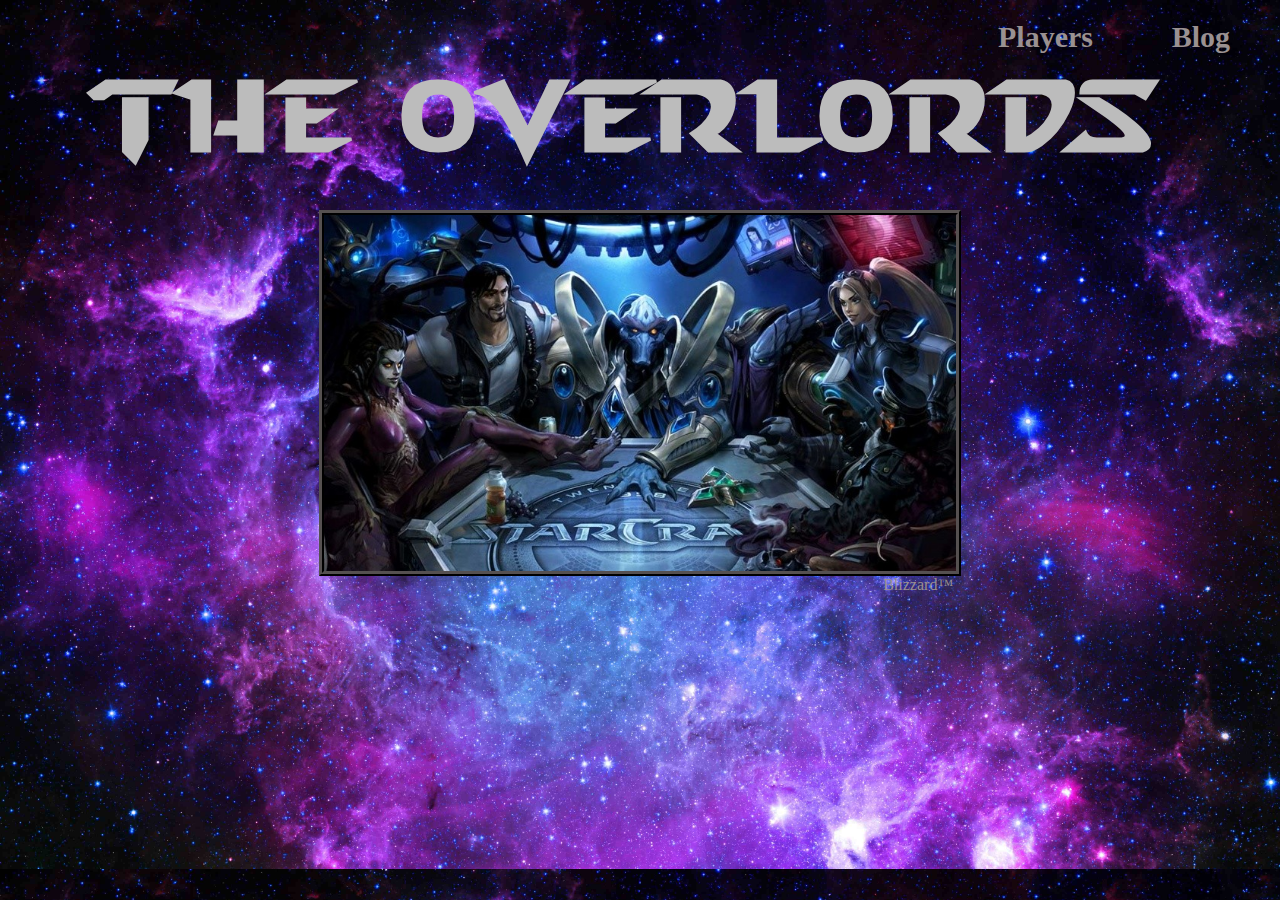
<file: index.html>
<!DOCTYPE html>
<html>
	<head>
		<title>The Overlords</title>
		<link rel="stylesheet" type="text/css" href="index.css"/>
		<style type="text/css">
		</style>
	</head>
	<body>
		<h1>The Overlords</h1>
		<a id="buttonPlayers" class="buttons" href="players.html">Players</a>
		<a id="buttonBlog" class="buttons" href="blog.html">Blog</a>
		<img id="mainPic" src="theOverlordsPic.jpg"/>
		<div id="trademark">Blizzard&trade;</div>
</html>
</file>
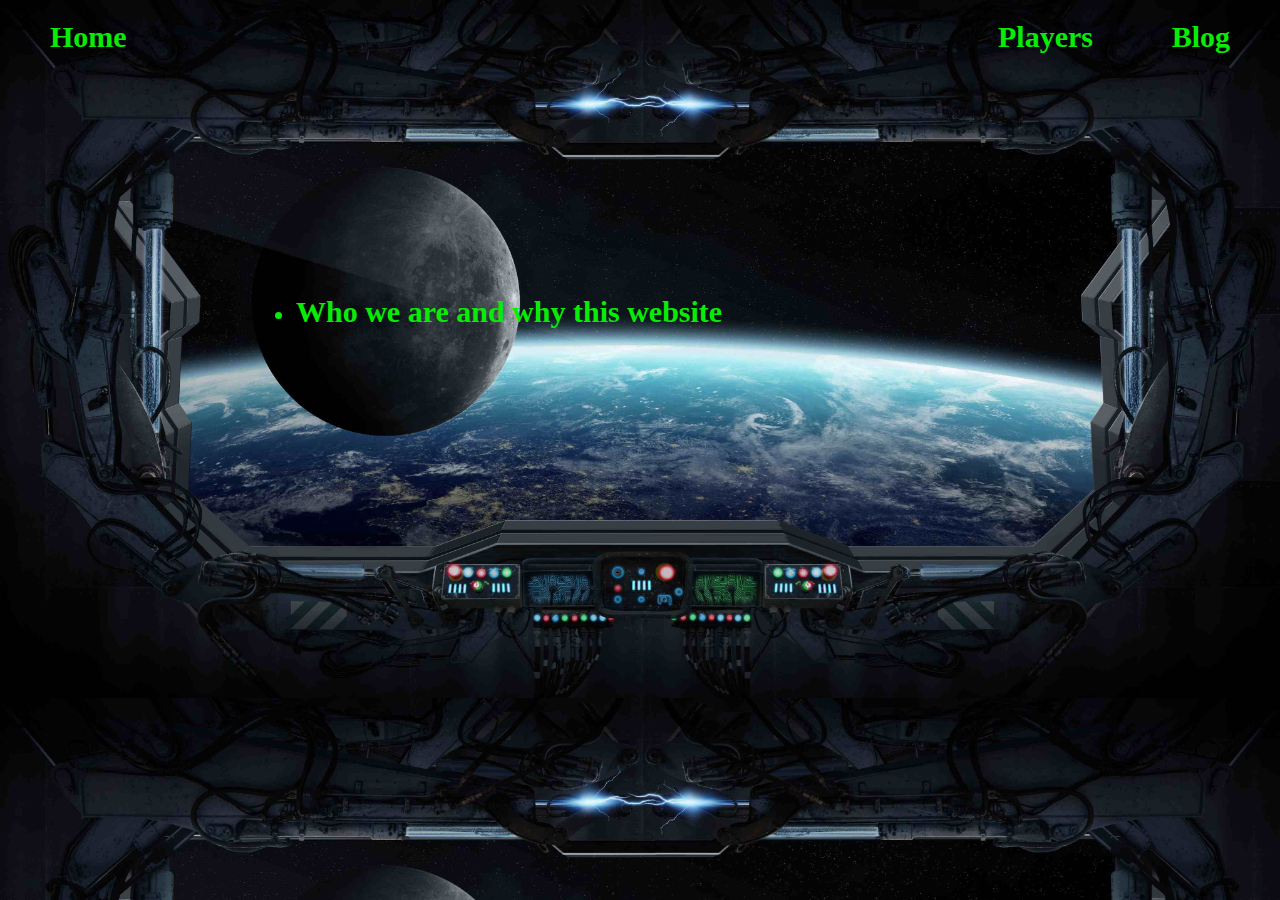
<file: blog.html>
<!DOCTYPE html>
<html>
	<head>
		<title>The Overlords Blog</title>
		<link rel="stylesheet" type="text/css" href="blog.css"/>
		<style>
			html {
				background-image:url(blog2Small.jpg);
				background-size: cover;
			}
		</style>
	</head>
	<body>
		<a id="buttonPlayers" class="buttons" href="players.html">Players</a>
		<a id="buttonBlog" class="buttons" href="blog.html">Blog</a>
		<a id="buttonHome" class="buttons" href="index.html">Home</a>
		<div id="blogs">
			<ul>
				<li>
					<a class="buttons" href="blog1.html"> Who we are and why this website</a>
				</li>
			</ul>
	</div>
	</body>
</html>
</file>
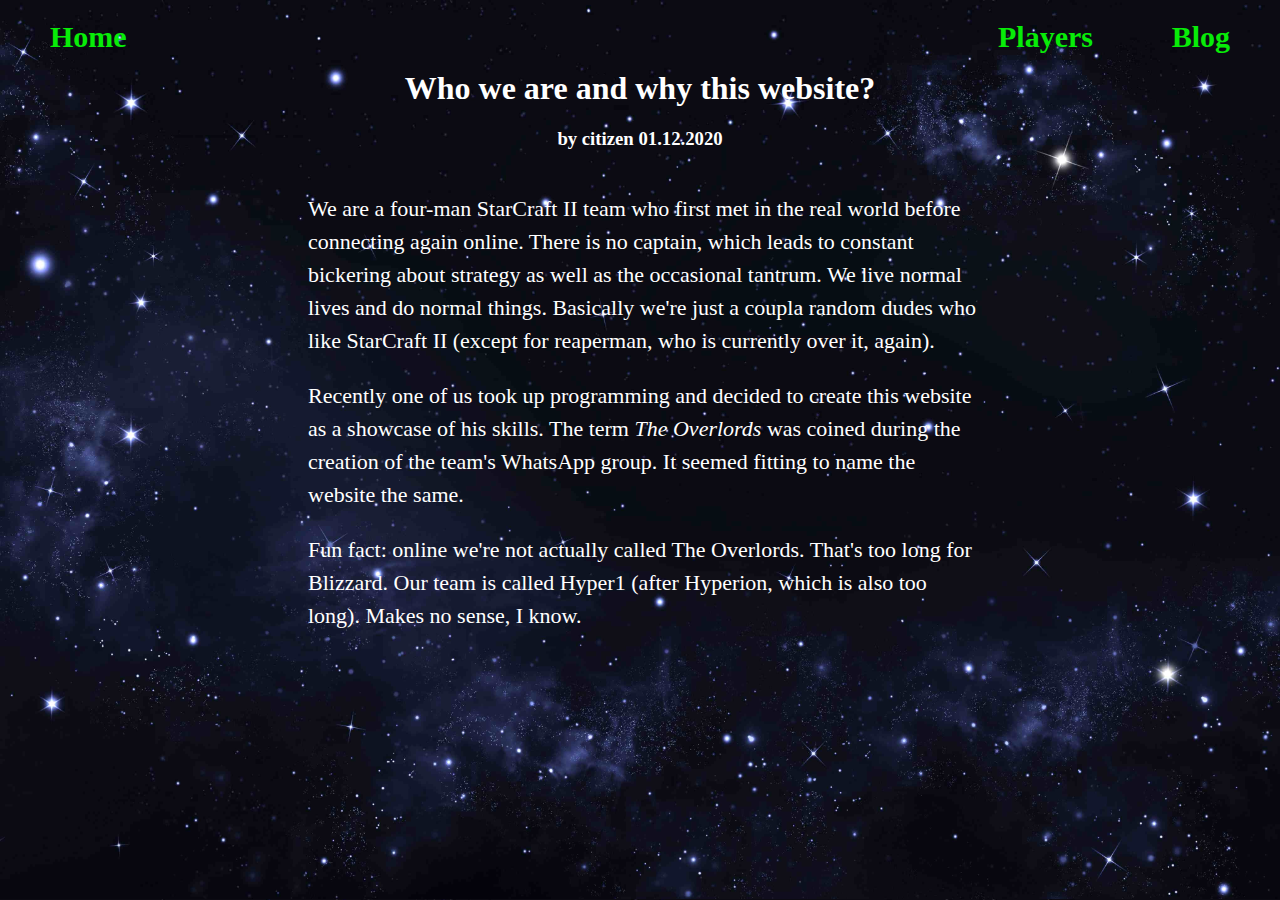
<file: blog1.html>
<!DOCTYPE html>
<html>
	<head>
		<title>Who we are and why this website</title>
		<link rel="stylesheet" type="text/css" href="blog.css"/>
		<style type="text/css">

			html {
				background-image: url(blogBackground2Small.jpg);
				background-size: cover;
				color: white;
			}

			h1 {
				margin-top: 70px;
				text-align: center;
			}

			h3 {
				text-align: center;
			}

			div {
				position: absolute;
				top: 170px;
				margin-left: 300px;
				margin-right: 300px;
				font-size: 22px;
				line-height: 150%;
			}
		</style>
	</head>
	<body>
		<a id="buttonPlayers" class="buttons" href="players.html">Players</a>
		<a id="buttonBlog" class="buttons" href="blog.html">Blog</a>
		<a id="buttonHome" class="buttons" href="index.html">Home</a>
		<h1>Who we are and why this website?</h1>
			<h3>by citizen 01.12.2020</h3>
		<div>
			<p>
				We are a four-man StarCraft II team who first met in the real world
				before connecting again online. There is no captain, which leads to
				constant bickering about strategy as well as the occasional tantrum. We live
				normal lives and do normal things. Basically we're just a coupla random
				dudes who like StarCraft II (except for reaperman, who is currently
				over it, again).
			</p>
			<p>
				Recently one of us took up programming and decided to create this
				website as a showcase of his skills. The term <i>The Overlords</i> was
				coined during the creation of the team's WhatsApp group. It seemed
				fitting to name the website the same.
			</p>
			<p>
				Fun fact: online we're not actually called The Overlords. That's too
				long for Blizzard. Our team is called Hyper1 (after Hyperion, which is
				also too long). Makes no sense, I know.
			</p>
		</div>
	</body>
</html>
</file>
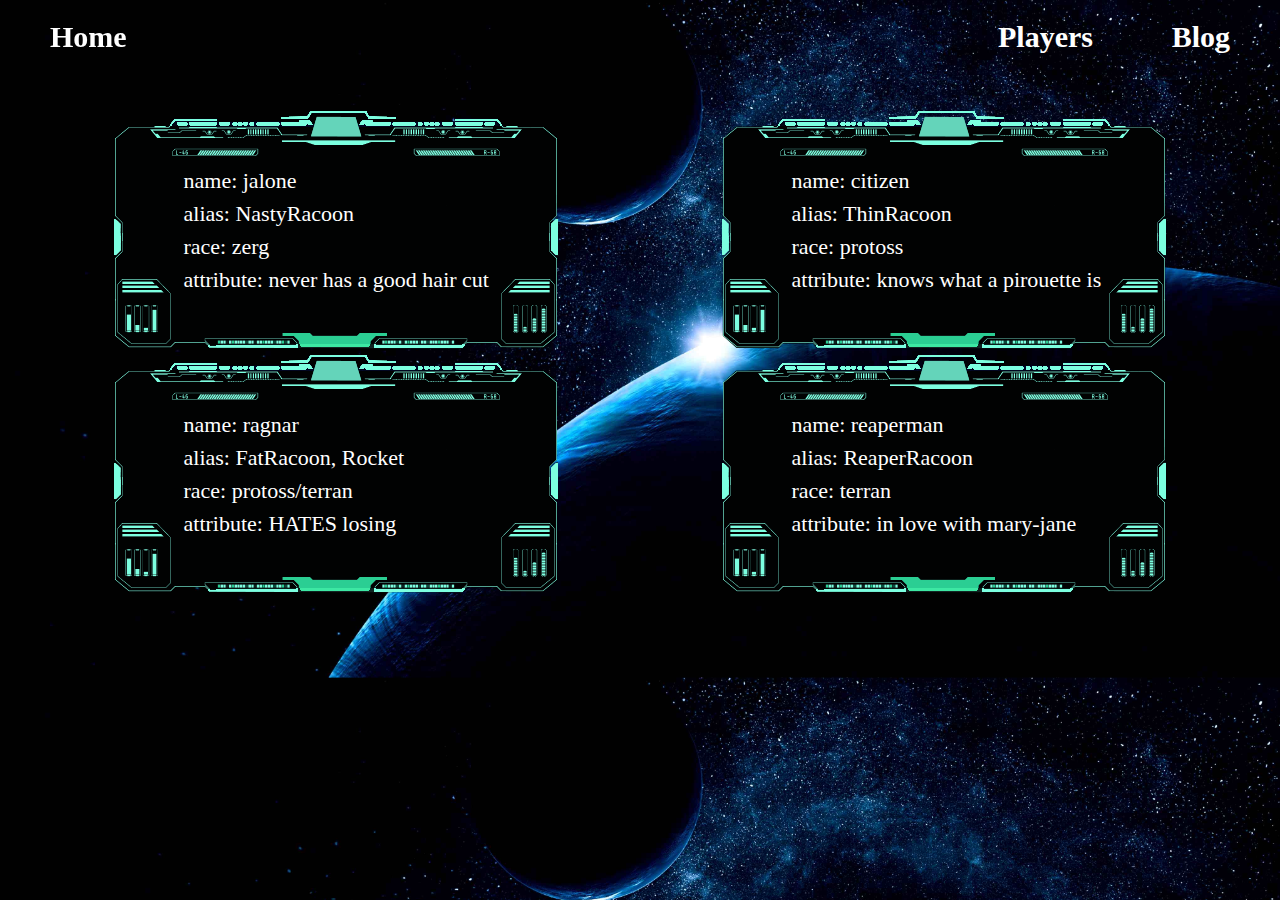
<file: players.html>
<!DOCTYPE html>
<html>
<head>
	<title>players</title>
	<link rel="stylesheet" type="text/css" href="players.css"/>
	<script src="https://ajax.googleapis.com/ajax/libs/jquery/3.5.1/jquery.min.js"></script>
	<style>
	html {
		background-image: url(players1Small.jpg);
		background-size: cover;
		color: white;
	}
	</style>
</head>
<body>
	<div>
	<a id="buttonPlayers" class="buttons" href="players.html">Players</a>
	<a id="buttonBlog" class="buttons" href="blog.html">Blog</a>
	<a id="buttonHome" class="buttons" href="index.html">Home</a>
</div>
<br />
<br />
<br />
<br />
<br />
<br />
	<div id="everything">
		<div id="test" style="background: url('displayScreen.png')">
			<p>
				name: jalone<br />
				alias: NastyRacoon<br />
				race: zerg<br />
				attribute: never has a good hair cut
			</p>
		</div>
		<div id="test" style="background: url('displayScreen.png')">
			<p>
				name: citizen<br />
				alias: ThinRacoon<br />
				race: protoss<br />
				attribute: knows what a pirouette is
			</p>
		</div>
		<div id="test" style="background: url('displayScreen.png')">
			<p>
				name: ragnar<br />
				alias: FatRacoon, Rocket<br />
				race: protoss/terran<br />
				attribute: HATES losing
			</p>
		</div>
		<div id="test" style="background: url('displayScreen.png')">
			<p>
				name: reaperman<br />
				alias: ReaperRacoon<br />
				race: terran<br />
				attribute: in love with mary-jane
			</p>
		</div>
	</div>
</body>
</file>
<file: index.css>
@font-face {
    font-family: 'starcraftnormal';
    src: url('starcraft_normal-webfont.woff2') format('woff2'),
         url('starcraft_normal-webfont.woff') format('woff');
    font-weight: normal;
    font-style: normal;

}

html {
	background-image: url(purpleSkySmall.jpg);
	background-size: cover;
}

h1 {
	font-family: starcraftnormal;
	font-size: 100px;
	text-align: center;
	color: #BCBCBC;
	margin-top: 65px;
	margin-bottom: 45px;
}

.buttons {
	color: #9A9191;
	font-size: 30px;
	top: 20px;
	font-weight: bolder;
	text-decoration: none;
}

#buttonPlayers {
	position: absolute;
	right: 187px;
}

#buttonBlog {
	position: absolute;
	right: 50px;
}

#trademark {
	color: #9A9191;
	position: absolute;
	left: 69%;
}

#mainPic {
	border: 5px ridge #555050;
	display: block;
	margin: auto;
	width: 50%;
}
</file>
<file: blog.css>
/*CSS file for blog.html and all blogs*/

.buttons {
	color: #08EC08;
	font-size: 30px;
	top: 20px;
	font-weight: bolder;
	text-decoration: none;
}

#buttonPlayers {
	position: absolute;
	right: 187px;
}

#buttonBlog {
	position: absolute;
	right: 50px;
}

#buttonHome {
	position: absolute;
	left: 50px;
}

#blogs {
	position: absolute;
	top: 30%;
	left: 20%;
	font-size: 25px;
	font-weight: bolder;
	color: #08EC08;
	text-decoration: none;

}
</file>
<file: players.css>
*{
	box-sizing: border-box;
	margin: 0;
	padding: 0;
}

.buttons {
	top: 20px;
	color: white;
	text-decoration: none;
	font-size: 30px;
	font-weight: bold;
}

#buttonPlayers {
	position: absolute;
	right: 187px;
}

#buttonBlog {
	position: absolute;
	right: 50px;
}

#buttonHome {
	position: fixed;
	left: 50px;
}

#everything {
	display: flex;
	width: 95%;
	margin: 0 auto;
	align-items: center;
	flex-wrap: wrap;
	justify-content: space-around;
	align-content: flex-start;
}

#test {
	display: flex;
	height: 244px;
	width: 445px;
	font-size: 22px;
	line-height: 150%;
	align-items: center;
}

p {
	position: relative;
	left: 70px;
}
</file>
